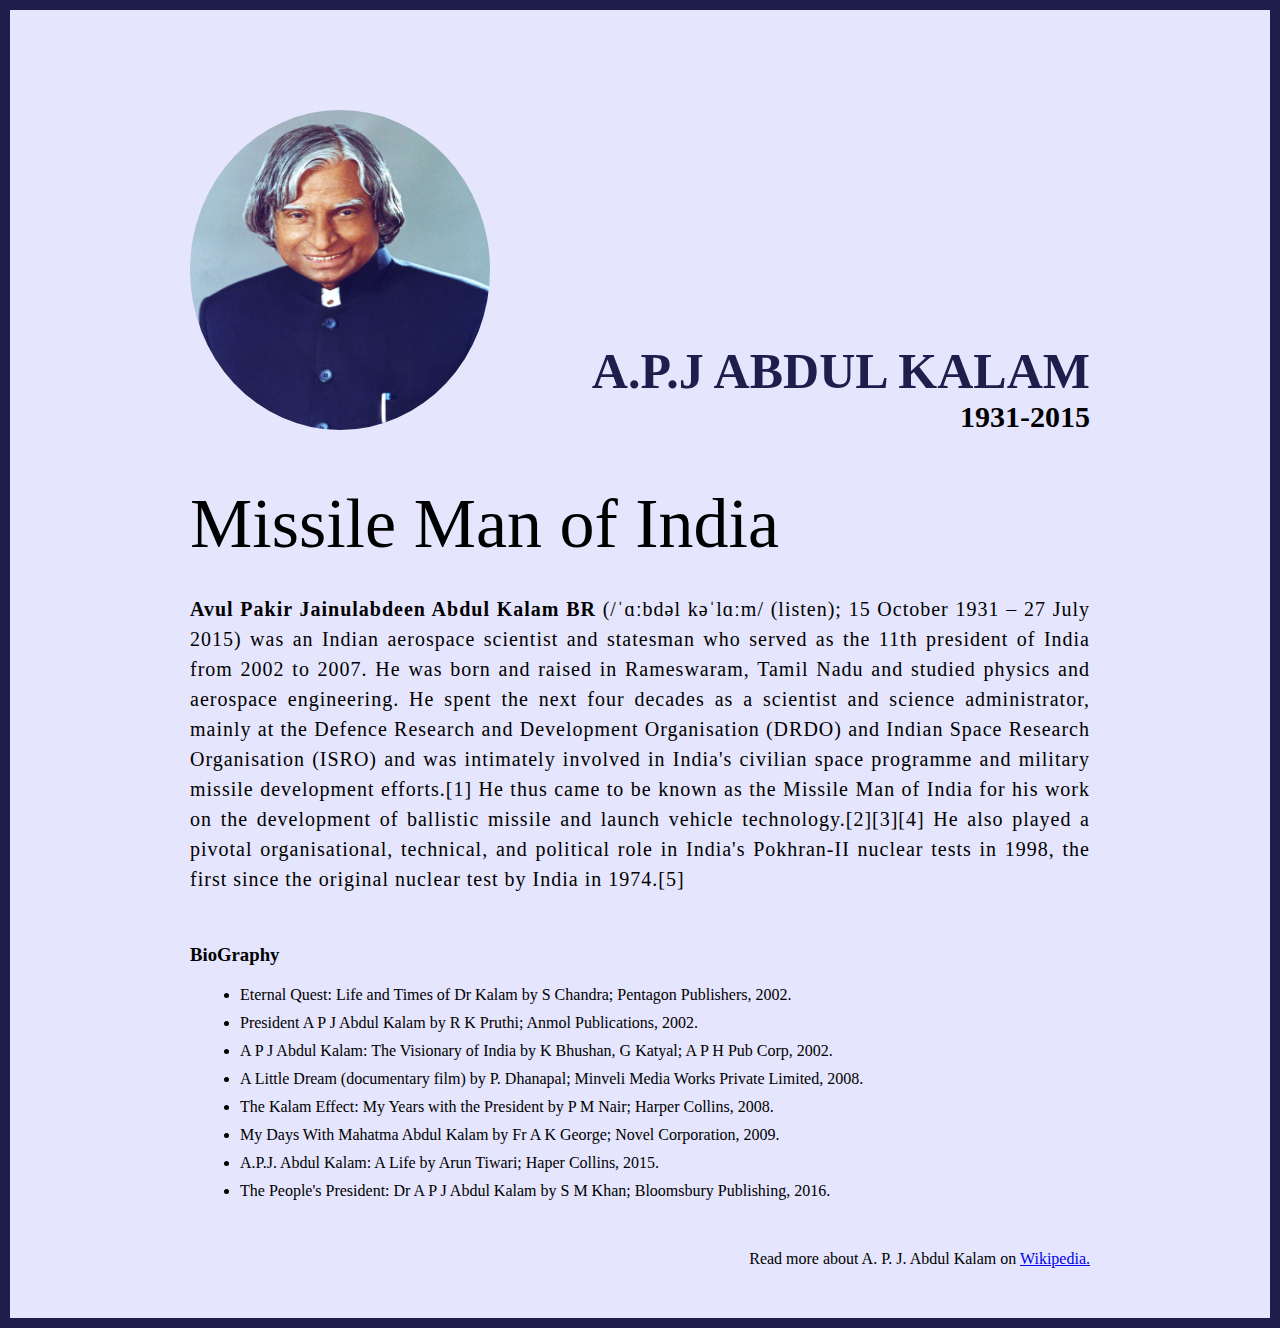
<file: 01-Tribute Webpage/index.html>
<!DOCTYPE html>
<html lang="en">
<head>
    <meta charset="UTF-8">
    <meta http-equiv="X-UA-Compatible" content="IE=edge">
    <meta name="viewport" content="width=device-width, initial-scale=1.0">
    <title>Tribue page - Abdul kalam</title>
    <link rel="stylesheet" href="style.css" />
</head>
<body>
    
    <div class="container">

        <div class="content">
            <section class="top_section">
                <div class="imgage_container">
                    <img src="./Images/apj_image.jpg" alt="APJ Abdul kalam">
                </div>
                <div>
                    <H1>A.P.J Abdul Kalam</H1>
                    <h4>1931-2015</h4>
                </div>
            </section>
            <section class="about_section">
                <h2>Missile Man of India</h2>
                <p>
                    <b>Avul Pakir Jainulabdeen Abdul Kalam BR</b> (/ˈɑːbdəl kəˈlɑːm/ (listen); 15 October 1931 – 27 July 2015) was an Indian aerospace scientist and statesman who served as the 11th president of India from 2002 to 2007. 
                    He was born and raised in Rameswaram, Tamil Nadu and studied physics and aerospace engineering. 
                    He spent the next four decades as a scientist and science administrator, 
                    mainly at the Defence Research and Development Organisation (DRDO) and Indian Space Research Organisation (ISRO) and was intimately involved in India's civilian space programme and military missile development efforts.[1] 
                    He thus came to be known as the Missile Man of India for his work on the development of ballistic missile and launch vehicle technology.[2][3][4] He also played a pivotal organisational, technical, and political role in India's Pokhran-II nuclear tests in 1998,
                    the first since the original nuclear test by India in 1974.[5]
                </p>
            </section>
            <section class="bio_section">
                <h3>BioGraphy</h3>
                <ul>
                    <li>
                      Eternal Quest: Life and Times of Dr Kalam by S Chandra; Pentagon
                      Publishers, 2002.
                    </li>
                    <li>
                      President A P J Abdul Kalam by R K Pruthi; Anmol Publications,
                      2002.
                    </li>
                    <li>
                      A P J Abdul Kalam: The Visionary of India by K Bhushan, G Katyal;
                      A P H Pub Corp, 2002.
                    </li>
                    <li>
                      A Little Dream (documentary film) by P. Dhanapal; Minveli Media
                      Works Private Limited, 2008.
                    </li>
                    <li>
                      The Kalam Effect: My Years with the President by P M Nair; Harper
                      Collins, 2008.
                    </li>
                    <li>
                      My Days With Mahatma Abdul Kalam by Fr A K George; Novel
                      Corporation, 2009.
                    </li>
                    <li>
                      A.P.J. Abdul Kalam: A Life by Arun Tiwari; Haper Collins, 2015.
                    </li>
                    <li>
                      The People's President: Dr A P J Abdul Kalam by S M Khan;
                      Bloomsbury Publishing, 2016.
                    </li>
                  </ul>
            </section>
            <footer>
                <p>
                  Read more about A. P. J. Abdul Kalam on
                  <a href="https://en.wikipedia.org/wiki/A._P._J._Abdul_Kalam"
                    >Wikipedia.</a
                  >
                </p>
              </footer>
        </div>

    </div>
</body>
</html>
</file>
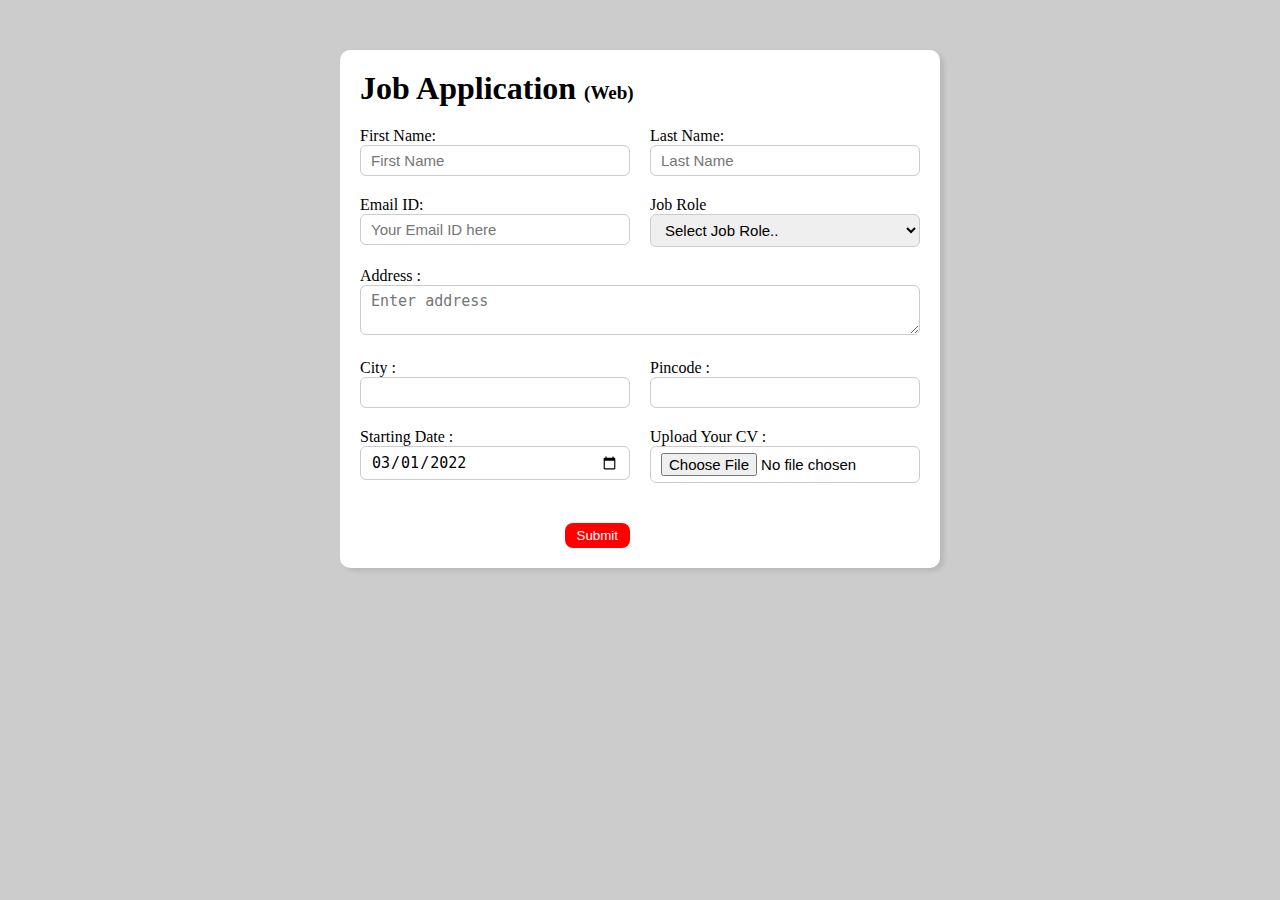
<file: 02-Job Aplication Page/index.html>
<!DOCTYPE html>
<html lang="en">

<head>
    <meta charset="UTF-8">
    <meta http-equiv="X-UA-Compatible" content="IE=edge">
    <meta name="viewport" content="width=device-width, initial-scale=1.0">
    <title>job Application</title>
    <link rel="stylesheet" href="style.css" />
</head>

<body>
    <div class="container">
        <div class="apply_box">
            <h1> Job Application
                <span class="title_small">(Web)</span>
            </h1>
            <form>
                <div class="form_container">
                    <div class="form_control">
                        <label for="fname">First Name: </label>
                        <input id="fname" name="fname" type="text" placeholder="First Name" required>
                    </div>

                    <div class="form_control">
                    <label for="lname">Last Name: </label>
                    <input id="lname" name="lname" type="text" placeholder="Last Name" required>
                    </div>

                <div class="form_control">
                    <label for="email">Email ID: </label>
                    <input id="email" name="email" type="email" placeholder="Your Email ID here" required>
                </div>

                <div class="form_control">
                    <label for="jobRole">Job Role</label>
                    <select id="jobRole" name="jobrole">
                        <option>Select Job Role..</option>
                        <option value="frontend">FrontEnd Developer</option>
                        <option value="backend">Backend Developer</option>
                        <option value="QA">QA</option>
                        <option value="fullstack">Fullstack Developer</option>
                        <option value="devops">Devops</option>
                    </select>
                </div>
                <!-- </div> -->

                <div class="form_text_control">
                    <label for="address">Address : </label>
                    <textarea id="address" name="address" row="4" cols="50" placeholder="Enter address"></textarea>
                </div>


                <div class="form_control">
                    <label for="city">City : </label>
                    <input id="city" name="cityname" type="text">
                </div>

                <div class="form_control">
                    <label for="pincode">Pincode : </label>
                    <input id="pincode" name="pincodearea" type="number">
                </div>

                <div class="form_control">
                    <label for="start">Starting Date : </label>
                    <input id="start" type="date" value="2022-03-01">
                </div>

                <div class="form_control">
                    <label for="cv_file">Upload Your CV : </label>
                    <input id="cv_file" name="cvfile" type="file">
                </div>

                <div class="button_container">
                    <button type="submit">Submit</button>
                </div>
        </div>
        </div?
        
        </form>
    </div>
    </div>
</body>

</html>
</file>
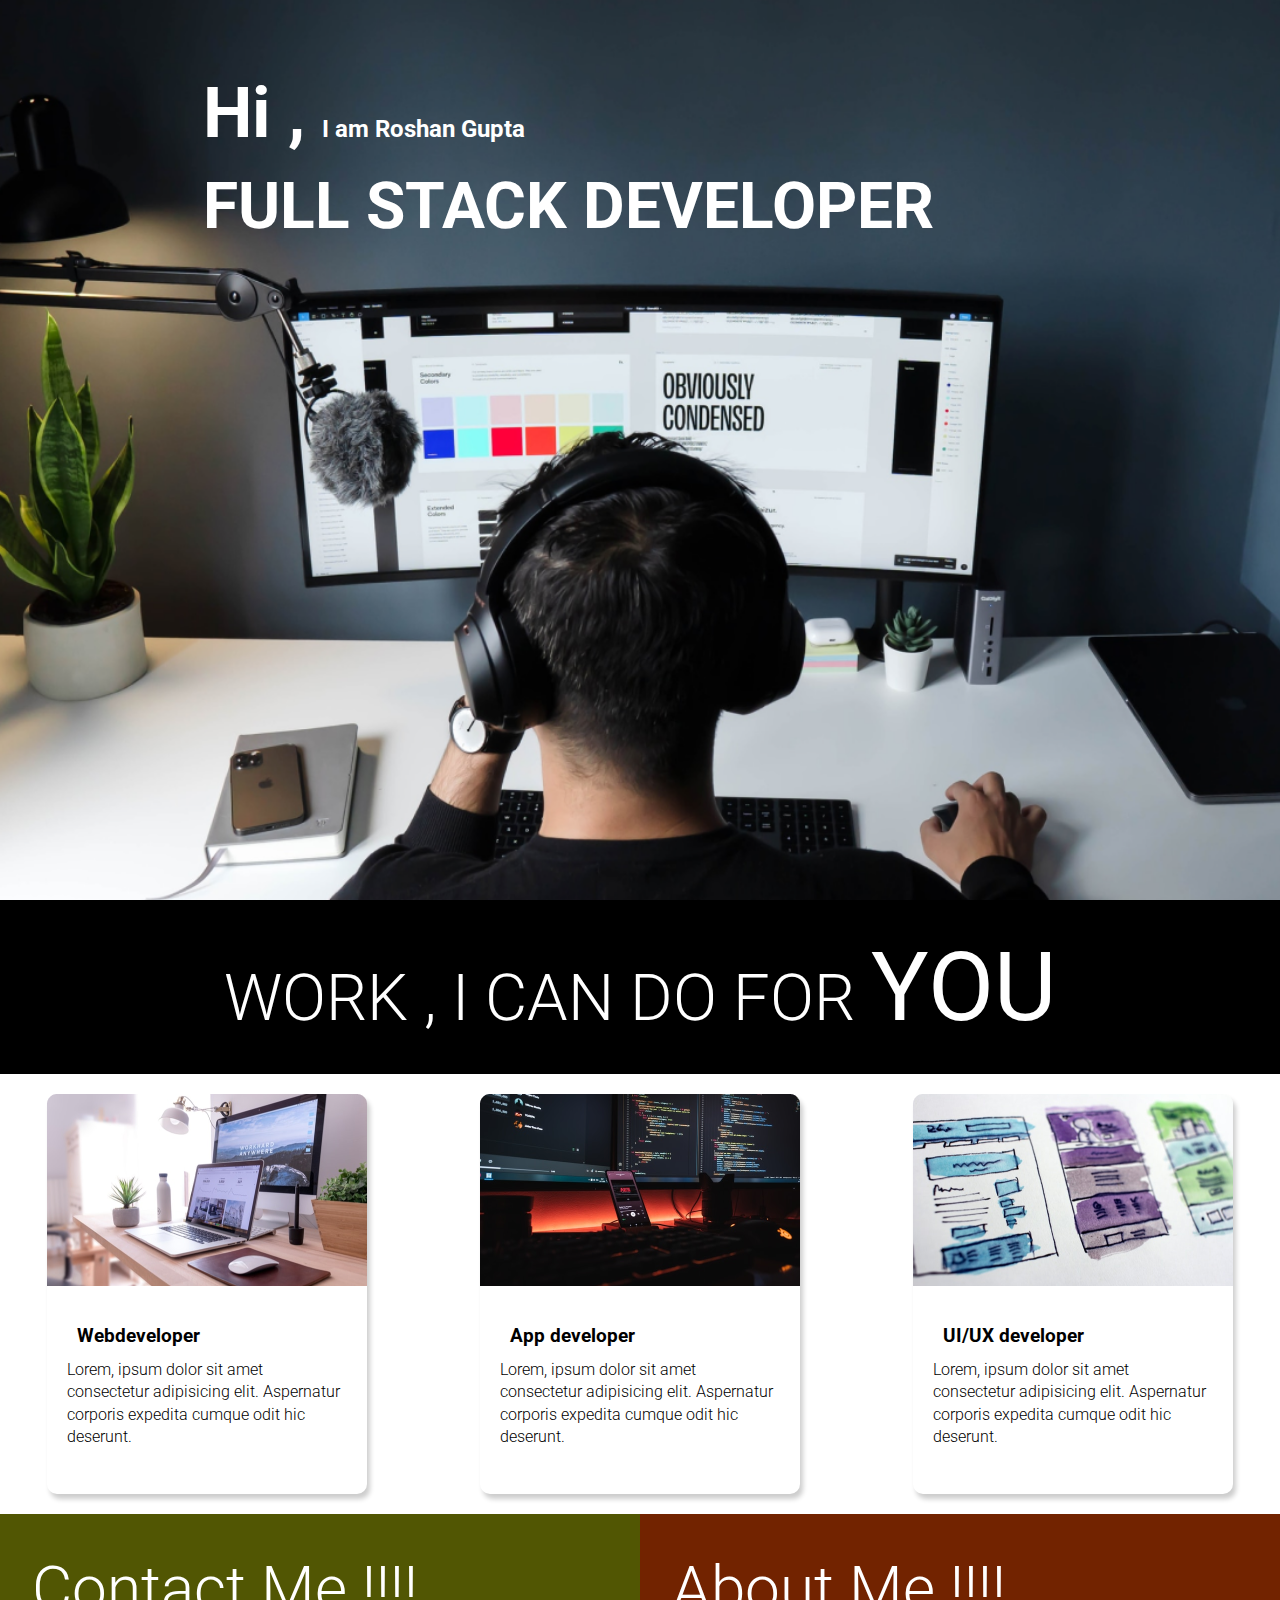
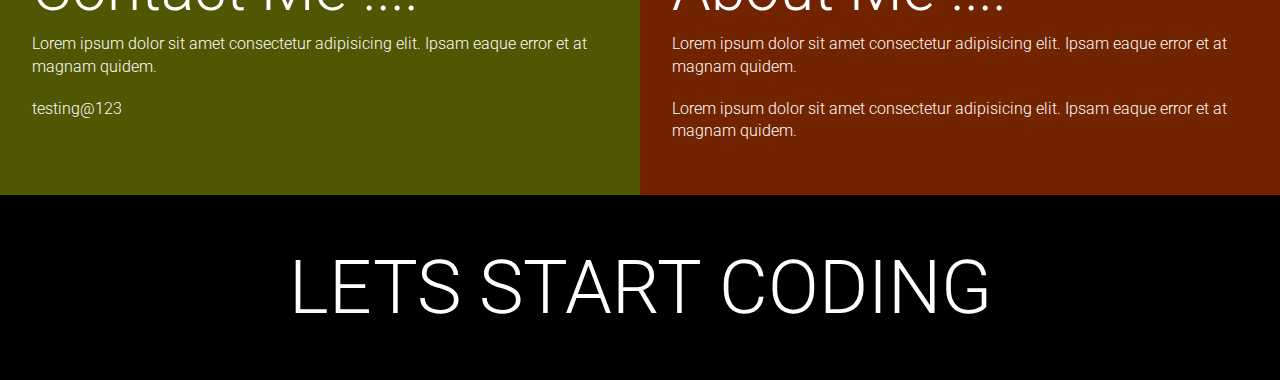
<file: 04-Landing Page/index.html>
<!DOCTYPE html>
<html lang="en">
<head>
    <meta charset="UTF-8">
    <meta http-equiv="X-UA-Compatible" content="IE=edge">
    <meta name="viewport" content="width=device-width, initial-scale=1.0">
    <title>Landing Page</title>
    <link rel="stylesheet" href="style.css" >
</head>
<body>
        <section class="image">
            <div class="text">
                <h2><span class="large_text">Hi , </span> I am Roshan Gupta</h2>
                <h1>Full Stack Developer</h1>
            </div>
        </section>

        <section class="black_box">
            <p>work , i can do for <span class="dark_large_text">you</span></p>
        </section>

        <section class="card_box">

            <div class="grid_item">
                <div class="card">
                    <div class="image_container">
                        <img src="images/web.png" alt="Web Developer">
                    </div>
                        <div class="text_container">
                            <h3>Webdeveloper</h3>
                            <p>Lorem, ipsum dolor sit amet consectetur adipisicing elit. Aspernatur corporis expedita cumque odit hic deserunt.</p>
                        </div>
                </div>
            </div>
            
            <div class="grid_item">
                <div class="card">
                    <div class="image_container">
                        <img src="images/mobile.png" alt="App Developer">
                    </div>
                        <div class="text_container">
                            <h3>App developer</h3>
                            <p>Lorem, ipsum dolor sit amet consectetur adipisicing elit. Aspernatur corporis expedita cumque odit hic deserunt.</p>
                        </div>
                </div>
            </div>


            <div class="grid_item">
                <div class="card">
                    <div class="image_container">
                        <img src="images/uiux.png" alt="UI/UX Developer">
                    </div>
                        <div class="text_container">
                            <h3>UI/UX developer</h3>
                            <p>Lorem, ipsum dolor sit amet consectetur adipisicing elit. Aspernatur corporis expedita cumque odit hic deserunt.</p>
                        </div>
                </div>
            </div>
        </section>

        
        <section class="lower_body">
            <div class="contact">
                <h2>Contact Me !!!!</h2>
                <p>Lorem ipsum dolor sit amet consectetur adipisicing elit. 
                    Ipsam eaque error et at magnam quidem.</p>
                <p>testing@123</p>
            </div>

            <div class="about">
                <h2>About Me !!!!</h2>
                <p>Lorem ipsum dolor sit amet consectetur adipisicing elit. 
                    Ipsam eaque error et at magnam quidem.</p>
                <p>Lorem ipsum dolor sit amet consectetur adipisicing elit. 
                    Ipsam eaque error et at magnam quidem.</p>
            </div>
        </section>

        <footer>Lets   Start   Coding</footer>


    
</body>
</html>
</file>
<file: 01-Tribute Webpage/style.css>
*{
    margin: 0;
    padding: 0;
    box-sizing: border-box;
}

.container{
    background-color: #e5e5fd;
    min-height: 100vh;
    border:10px solid #1d1e4c;
}

.content{
    max-width: 900px;
    margin: 0 auto;
}

img{
    border-radius: 50%;
    overflow: hidden;
}

.image_container,img{
    width: 300px;
    height: 320px;
}

.top_section h1{
    font-size: 50px;
    font-weight: bold;
    color: #1d1e4c;
    text-transform: uppercase;
}

.top_section h4{
    text-align: end;
    font-size: 30px;
}

.top_section{
    display: flex;
    justify-content: space-between;
    margin-top: 100px;
    align-items: flex-end;
}

.about_section{
    margin-top: 50px;
    
}

.about_section h2{
    font-size: 70px;
    font-weight: 400;
    margin-bottom: 30px;
}

.about_section p{
    font-size: 20px;
    line-height: 30px;
    letter-spacing: 1px;
    text-align: justify;
}

.bio_section{
    margin: 50px 0px;
}

.bio_section ul{
    margin-top: 20px;
    margin-left: 50px;

}

.bio_section li{
    margin-bottom: 10px;
}

footer{
    margin: 50px 0px;
}

footer p{
    text-align: end;
}
</file>
<file: 02-Job Aplication Page/style.css>
*{
    margin: 0;
    padding: 0;
    box-sizing: border-box;
}

body{
    background-color: #ccc;
}

.container{
    max-width: 900px;
    margin: 0 auto;

}

.apply_box{
    max-width: 600px;
    padding: 20px;
    background-color: white;
    margin:0 auto;
    margin-top: 50px;
    box-shadow: 4px 3px 5px rgb(1,1,1,0.1);
    border-radius: 10px;
}

.title_small{
    font-size: 19px;
}

.form_container{
    margin-top: 20px;
    display: grid;
    grid-template-columns: repeat(auto-fit , minmax(200px,1fr));
    gap: 20px;
}

.form_control{
    display: flex;
    flex-direction: column;
}

labe{
    font-size: 15px;
    margin-bottom: 5px;
}

input , select , textarea {
    padding: 6px 10px;
    border: 1px solid #ccc;
    border-radius: 6px;
    font-size: 15px;
}

input:focus{
    outline-color: blue;
}

.button_container{
    display: flex;
    justify-content: flex-end;
    margin-top: 20px;
    
}

button{
    background-color: red;
    border: transparent solid 2px;
    padding: 3px 10px;
    color:white;
    border-radius:8px;
    transition: 0.3s ease-in;
    cursor: pointer;
}

button:hover{
    background-color: #ccc;
    border: 2px solid red;
    color: black;
    transition: 0.3s ease-out
}

.form_text_control{
    grid-column: 1 /span 2;
}

.form_text_control textarea{
    width: 100%; 
}

@media(max-width:460px){
    .form_text_control{
        grid-column: 1 /span 2;
    }

};
</file>
<file: 04-Landing Page/style.css>
@import url('https://fonts.googleapis.com/css2?family=Inter:wght@400;600;700&family=Roboto:ital,wght@0,100;1,400&display=swap');


*{
    padding: 0;
    margin: 0;
    box-sizing: border-box;
}

html,body{
    line-height: 1.4;
    font-weight: 300;
    font-family: 'Roboto', sans-serif;
}

.image{
    background-image: url(images/developer.png);
    min-height: 100vh;
    background-position: center;
    background-size: cover;
    background-repeat: no-repeat;
}

.text{
    
    color: white;
    max-width: 900px;
    margin: 0 auto;
    padding-top: 64px;
    padding-left: 13px;
    
}

.large_text{
    font-size: 70px;
    
}

h1{
    font-size: 400%;
    text-transform: uppercase;
}

.black_box{
    background-color: black;
    color: white;
    padding: 20px ;
    text-align: center;
}
.black_box p{
    font-size: 65px;
    font-weight: 300;
    text-transform: uppercase;
}

.dark_large_text{
    font-weight: 400;
    font-size: 96px;
}

.grid_item{
    display: flex;
    justify-content: center;
    align-items: center;
}

.card_box{
    display: grid;
    gap: 20px;
    margin: 20px 0;
    grid-template-columns: repeat(auto-fit, minmax(320px , 1fr));
}

.card{
    max-width: 320px;
    height: 400px;
    border-radius: 10px;
    box-shadow: 3px 5px 5px rgba(1,1,1,0.2);
    transition: 0.2s ease-in-out;
}
.card:hover{
    transform: scale(1.05);
    box-shadow: 3px 5px 5px rgba(1,1,1,0.4);
    transition: 0.2s ease-in-out;       
}

.text_container{
    padding: 20px;
}

.text_container h3{
    margin  :10px;
}

.lower_body{
    display: flex;
    
}

.contact{
    background-color: #515603;
}

.about{
    background-color: #722300;
}

.contact,.about{
    flex: 1;
    padding: 32px;
    color: white;
}

.contact p,.about p{
   margin-bottom: 20px;
}

.contact h2,.about h2{
    font-size: 62px;
    font-weight: 300;
 }

 footer{
    text-align: center;
    text-transform: uppercase;
    background-color: black;
    color: white;
    padding: 40px;
    font-size: 75px;
 }

 @media (max-width:786px) {
    
 }
</file>
